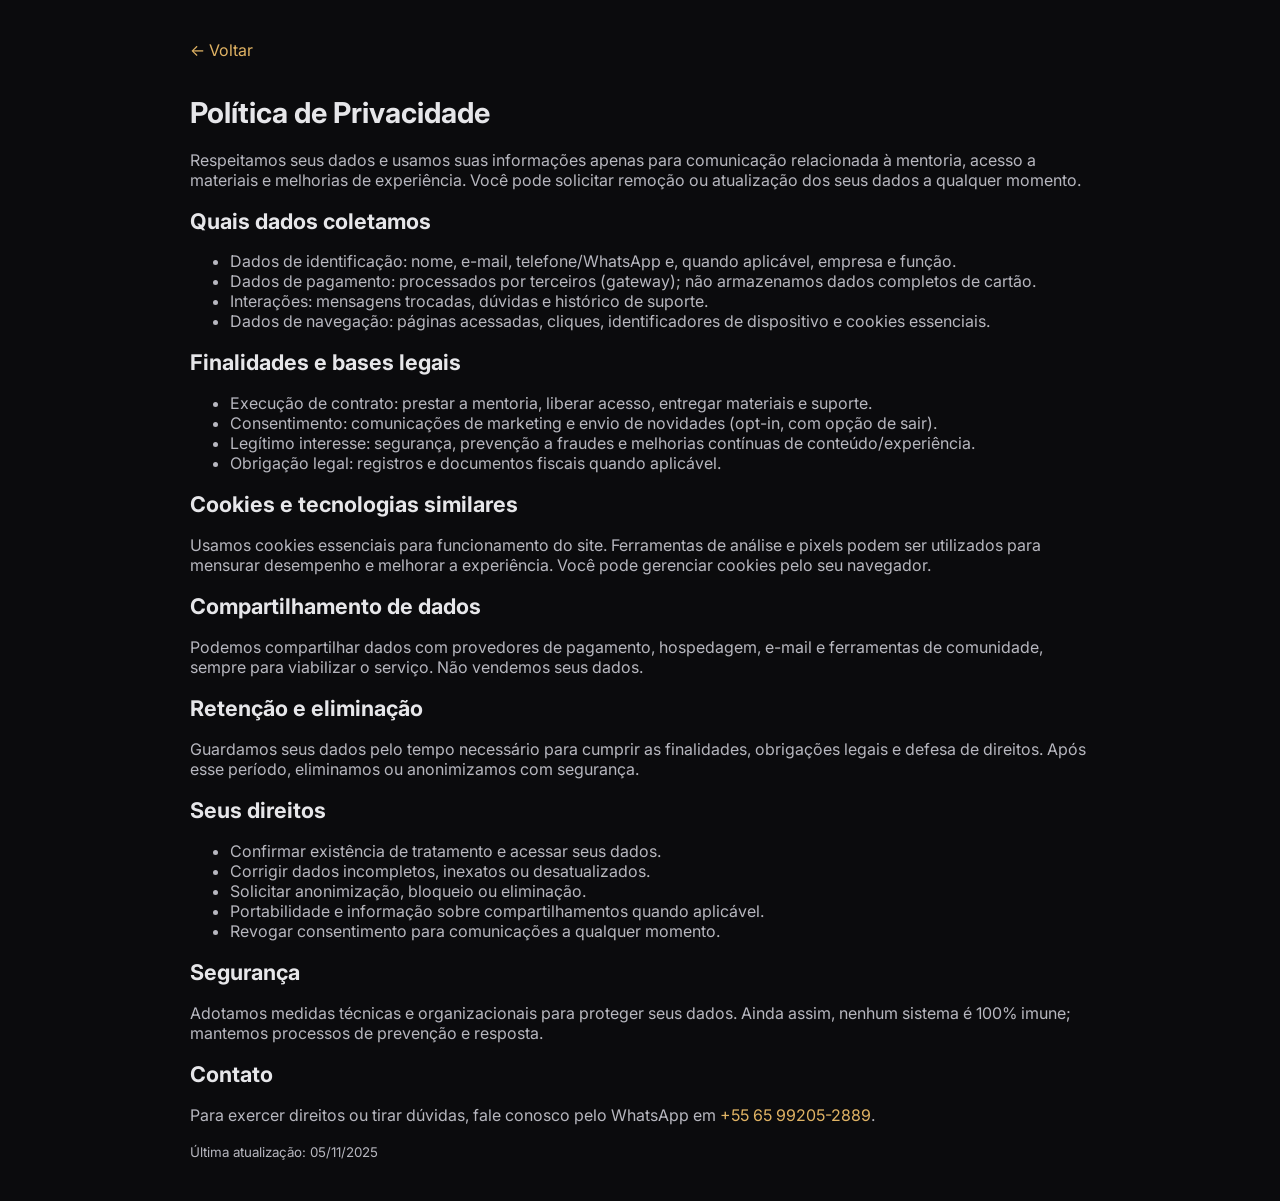
<file: politica.html>
<!DOCTYPE html>
<html lang="pt-BR">
<head>
  <meta charset="UTF-8" />
  <meta name="viewport" content="width=device-width, initial-scale=1" />
  <!-- Google tag (gtag.js) -->
  <script async src="https://www.googletagmanager.com/gtag/js?id=G-1TD8GZS5N7"></script>
  <script>
    window.dataLayer = window.dataLayer || [];
    function gtag(){dataLayer.push(arguments);} 
    gtag('js', new Date());
    gtag('config', 'G-1TD8GZS5N7');
  </script>
  <!-- Meta Pixel Code -->
  <script>
    !function(f,b,e,v,n,t,s)
    {if(f.fbq)return;n=f.fbq=function(){n.callMethod?
    n.callMethod.apply(n,arguments):n.queue.push(arguments)};
    if(!f._fbq)f._fbq=n;n.push=n;n.loaded=!0;n.version='2.0';
    n.queue=[];t=b.createElement(e);t.async=!0;
    t.src=v;s=b.getElementsByTagName(e)[0];
    s.parentNode.insertBefore(t,s)}(window, document,'script',
    'https://connect.facebook.net/en_US/fbevents.js');
    fbq('init', '2467090383641917');
    fbq('track', 'PageView');
  </script>
  <noscript><img height="1" width="1" style="display:none"
    src="https://www.facebook.com/tr?id=2467090383641917&ev=PageView&noscript=1"/></noscript>
  <!-- End Meta Pixel Code -->
  <meta http-equiv="Cache-Control" content="no-cache, no-store, must-revalidate" />
  <meta http-equiv="Pragma" content="no-cache" />
  <meta http-equiv="Expires" content="0" />
  <title>Política de Privacidade — Mentor Business</title>
  <link rel="preconnect" href="https://fonts.googleapis.com">
  <link rel="preconnect" href="https://fonts.gstatic.com" crossorigin>
  <link href="https://fonts.googleapis.com/css2?family=Inter:wght@400;600;700&display=swap" rel="stylesheet">
  <link rel="icon" href="materiais/logo/logo-GMV.png?v=20251105" type="image/png" />
  <style>
    body { margin: 0; font-family: Inter, sans-serif; background: #0b0b0d; color: #e6e6e9; }
    .container { max-width: 900px; margin: 0 auto; padding: 24px; }
  a { color: #e0b364; text-decoration: none; }
    h1 { font-size: 1.8rem; }
    h2 { font-size: 1.35rem; margin-top: 18px; }
    ul { color: #b7b7bf; }
    p { color: #b7b7bf; }
    .back { display: inline-block; margin: 16px 0; }
  </style>
</head>
<body>
  <script>
    // Evita bfcache: se a página voltar do cache de navegação, força revalidação
    window.addEventListener('pageshow', function (event) {
      if (event.persisted) {
        window.location.reload();
      }
    });
  </script>
  <div class="container">
    <a class="back" href="index.html">← Voltar</a>
    <h1>Política de Privacidade</h1>
    <p>Respeitamos seus dados e usamos suas informações apenas para comunicação relacionada à mentoria, acesso a materiais e melhorias de experiência. Você pode solicitar remoção ou atualização dos seus dados a qualquer momento.</p>

    <h2>Quais dados coletamos</h2>
    <ul>
      <li>Dados de identificação: nome, e-mail, telefone/WhatsApp e, quando aplicável, empresa e função.</li>
      <li>Dados de pagamento: processados por terceiros (gateway); não armazenamos dados completos de cartão.</li>
      <li>Interações: mensagens trocadas, dúvidas e histórico de suporte.</li>
      <li>Dados de navegação: páginas acessadas, cliques, identificadores de dispositivo e cookies essenciais.</li>
    </ul>

    <h2>Finalidades e bases legais</h2>
    <ul>
      <li>Execução de contrato: prestar a mentoria, liberar acesso, entregar materiais e suporte.</li>
      <li>Consentimento: comunicações de marketing e envio de novidades (opt-in, com opção de sair).</li>
      <li>Legítimo interesse: segurança, prevenção a fraudes e melhorias contínuas de conteúdo/experiência.</li>
      <li>Obrigação legal: registros e documentos fiscais quando aplicável.</li>
    </ul>

    <h2>Cookies e tecnologias similares</h2>
    <p>Usamos cookies essenciais para funcionamento do site. Ferramentas de análise e pixels podem ser utilizados para mensurar desempenho e melhorar a experiência. Você pode gerenciar cookies pelo seu navegador.</p>

    <h2>Compartilhamento de dados</h2>
    <p>Podemos compartilhar dados com provedores de pagamento, hospedagem, e-mail e ferramentas de comunidade, sempre para viabilizar o serviço. Não vendemos seus dados.</p>

    <h2>Retenção e eliminação</h2>
    <p>Guardamos seus dados pelo tempo necessário para cumprir as finalidades, obrigações legais e defesa de direitos. Após esse período, eliminamos ou anonimizamos com segurança.</p>

    <h2>Seus direitos</h2>
    <ul>
      <li>Confirmar existência de tratamento e acessar seus dados.</li>
      <li>Corrigir dados incompletos, inexatos ou desatualizados.</li>
      <li>Solicitar anonimização, bloqueio ou eliminação.</li>
      <li>Portabilidade e informação sobre compartilhamentos quando aplicável.</li>
      <li>Revogar consentimento para comunicações a qualquer momento.</li>
    </ul>

    <h2>Segurança</h2>
    <p>Adotamos medidas técnicas e organizacionais para proteger seus dados. Ainda assim, nenhum sistema é 100% imune; mantemos processos de prevenção e resposta.</p>

    <h2>Contato</h2>
    <p>Para exercer direitos ou tirar dúvidas, fale conosco pelo WhatsApp em <a href="https://wa.me/5565992052889" target="_blank" rel="noopener">+55 65 99205-2889</a>.</p>

    <p><small>Última atualização: 05/11/2025</small></p>
  </div>
</body>
</html>
</file>
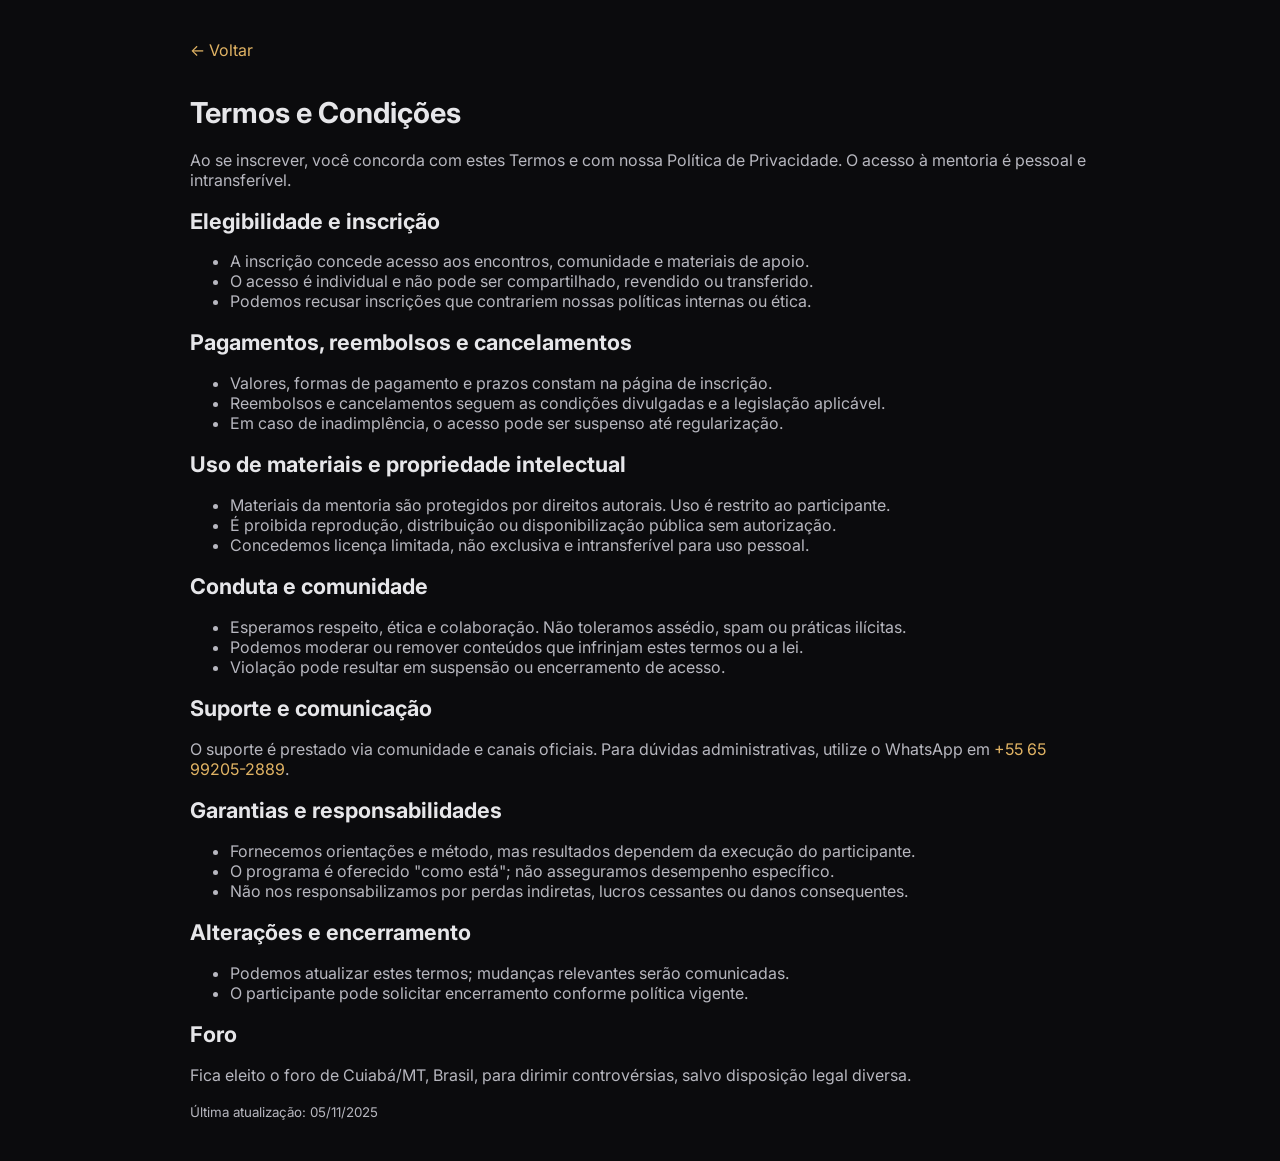
<file: termos.html>
<!DOCTYPE html>
<html lang="pt-BR">
<head>
  <meta charset="UTF-8" />
  <meta name="viewport" content="width=device-width, initial-scale=1" />
  <!-- Google tag (gtag.js) -->
  <script async src="https://www.googletagmanager.com/gtag/js?id=G-1TD8GZS5N7"></script>
  <script>
    window.dataLayer = window.dataLayer || [];
    function gtag(){dataLayer.push(arguments);} 
    gtag('js', new Date());
    gtag('config', 'G-1TD8GZS5N7');
  </script>
  <!-- Meta Pixel Code -->
  <script>
    !function(f,b,e,v,n,t,s)
    {if(f.fbq)return;n=f.fbq=function(){n.callMethod?
    n.callMethod.apply(n,arguments):n.queue.push(arguments)};
    if(!f._fbq)f._fbq=n;n.push=n;n.loaded=!0;n.version='2.0';
    n.queue=[];t=b.createElement(e);t.async=!0;
    t.src=v;s=b.getElementsByTagName(e)[0];
    s.parentNode.insertBefore(t,s)}(window, document,'script',
    'https://connect.facebook.net/en_US/fbevents.js');
    fbq('init', '2467090383641917');
    fbq('track', 'PageView');
  </script>
  <noscript><img height="1" width="1" style="display:none"
    src="https://www.facebook.com/tr?id=2467090383641917&ev=PageView&noscript=1"/></noscript>
  <!-- End Meta Pixel Code -->
  <meta http-equiv="Cache-Control" content="no-cache, no-store, must-revalidate" />
  <meta http-equiv="Pragma" content="no-cache" />
  <meta http-equiv="Expires" content="0" />
  <title>Termos e Condições — Mentor Business</title>
  <link rel="preconnect" href="https://fonts.googleapis.com">
  <link rel="preconnect" href="https://fonts.gstatic.com" crossorigin>
  <link href="https://fonts.googleapis.com/css2?family=Inter:wght@400;600;700&display=swap" rel="stylesheet">
  <link rel="icon" href="materiais/logo/logo-GMV.png?v=20251105" type="image/png" />
  <style>
    body { margin: 0; font-family: Inter, sans-serif; background: #0b0b0d; color: #e6e6e9; }
    .container { max-width: 900px; margin: 0 auto; padding: 24px; }
  a { color: #e0b364; text-decoration: none; }
    h1 { font-size: 1.8rem; }
    h2 { font-size: 1.35rem; margin-top: 18px; }
    ul { color: #b7b7bf; }
    p { color: #b7b7bf; }
    .back { display: inline-block; margin: 16px 0; }
  </style>
</head>
<body>
  <script>
    // Evita bfcache: se a página voltar do cache de navegação, força revalidação
    window.addEventListener('pageshow', function (event) {
      if (event.persisted) {
        window.location.reload();
      }
    });
  </script>
  <div class="container">
    <a class="back" href="index.html">← Voltar</a>
    <h1>Termos e Condições</h1>
    <p>Ao se inscrever, você concorda com estes Termos e com nossa Política de Privacidade. O acesso à mentoria é pessoal e intransferível.</p>

    <h2>Elegibilidade e inscrição</h2>
    <ul>
      <li>A inscrição concede acesso aos encontros, comunidade e materiais de apoio.</li>
      <li>O acesso é individual e não pode ser compartilhado, revendido ou transferido.</li>
      <li>Podemos recusar inscrições que contrariem nossas políticas internas ou ética.</li>
    </ul>

    <h2>Pagamentos, reembolsos e cancelamentos</h2>
    <ul>
      <li>Valores, formas de pagamento e prazos constam na página de inscrição.</li>
      <li>Reembolsos e cancelamentos seguem as condições divulgadas e a legislação aplicável.</li>
      <li>Em caso de inadimplência, o acesso pode ser suspenso até regularização.</li>
    </ul>

    <h2>Uso de materiais e propriedade intelectual</h2>
    <ul>
      <li>Materiais da mentoria são protegidos por direitos autorais. Uso é restrito ao participante.</li>
      <li>É proibida reprodução, distribuição ou disponibilização pública sem autorização.</li>
      <li>Concedemos licença limitada, não exclusiva e intransferível para uso pessoal.</li>
    </ul>

    <h2>Conduta e comunidade</h2>
    <ul>
      <li>Esperamos respeito, ética e colaboração. Não toleramos assédio, spam ou práticas ilícitas.</li>
      <li>Podemos moderar ou remover conteúdos que infrinjam estes termos ou a lei.</li>
      <li>Violação pode resultar em suspensão ou encerramento de acesso.</li>
    </ul>

    <h2>Suporte e comunicação</h2>
    <p>O suporte é prestado via comunidade e canais oficiais. Para dúvidas administrativas, utilize o WhatsApp em <a href="https://wa.me/5565992052889" target="_blank" rel="noopener">+55 65 99205-2889</a>.</p>

    <h2>Garantias e responsabilidades</h2>
    <ul>
      <li>Fornecemos orientações e método, mas resultados dependem da execução do participante.</li>
      <li>O programa é oferecido "como está"; não asseguramos desempenho específico.</li>
      <li>Não nos responsabilizamos por perdas indiretas, lucros cessantes ou danos consequentes.</li>
    </ul>

    <h2>Alterações e encerramento</h2>
    <ul>
      <li>Podemos atualizar estes termos; mudanças relevantes serão comunicadas.</li>
      <li>O participante pode solicitar encerramento conforme política vigente.</li>
    </ul>

    <h2>Foro</h2>
    <p>Fica eleito o foro de Cuiabá/MT, Brasil, para dirimir controvérsias, salvo disposição legal diversa.</p>

    <p><small>Última atualização: 05/11/2025</small></p>
  </div>
</body>
</html>
</file>
